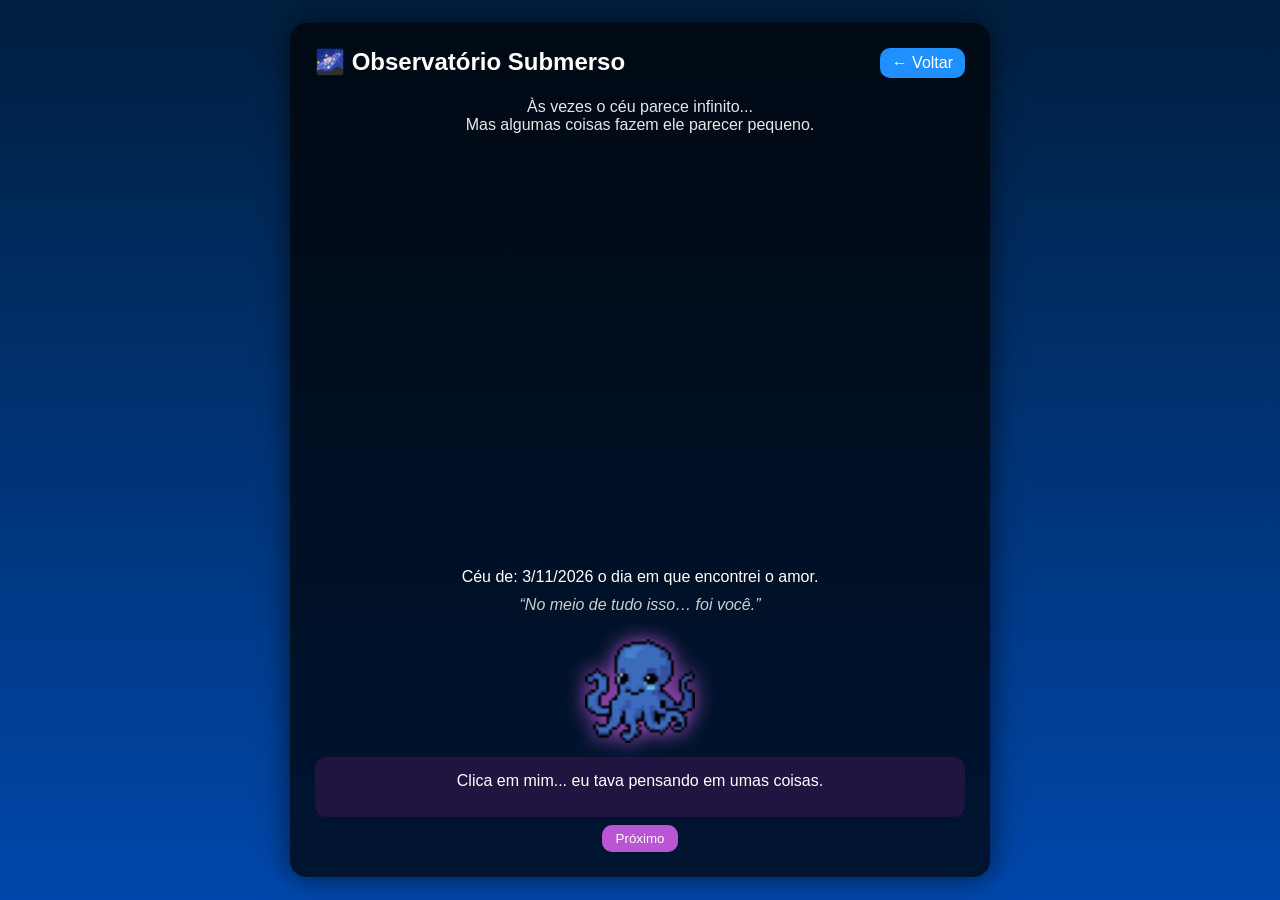
<file: polvo.html>
<!DOCTYPE html>
<html lang="pt-BR">
<head>
<meta charset="UTF-8">
<meta name="viewport" content="width=device-width, initial-scale=1.0">
<title>🌌 Observatório</title>

<style>
* { margin:0; padding:0; box-sizing:border-box; }

body {
    font-family: Arial, sans-serif;
    background: linear-gradient(180deg, #001f3f, #0047AB);
    color: white;
    display: flex;
    justify-content: center;
    align-items: center;
    min-height: 100vh;
    padding: 20px;
}

.container {
    width: min(90vw, 700px);
    background: rgba(0,0,0,0.7);
    border-radius: 16px;
    padding: 25px;
    box-shadow: 0 0 30px rgba(0,0,0,0.6);
}

.header {
    display:flex;
    justify-content:space-between;
    margin-bottom:20px;
}

.volta-link {
    background:#1e90ff;
    padding:6px 12px;
    border-radius:10px;
    text-decoration:none;
    color:white;
}

.conteudo {
    text-align:center;
    margin-bottom:20px;
    opacity:0.9;
}

canvas {
    width:100%;
    border-radius:12px;
    margin-top:10px;
}

/* NPC */
.npc {
    margin-top:25px;
    text-align:center;
}

.npc img {
    width:110px;
    cursor:pointer;
    filter: drop-shadow(0 0 10px #BA55D3);
}

.dialogo {
    margin-top:10px;
    background: rgba(40,20,70,0.8);
    padding:15px;
    border-radius:12px;
    min-height:60px;
}

button {
    margin-top:8px;
    padding:6px 14px;
    border:none;
    border-radius:10px;
    background:#BA55D3;
    color:white;
    cursor:pointer;
}

.info, .mensagem {
    text-align:center;
    margin-top:10px;
}

.mensagem {
    font-style:italic;
    opacity:0.8;
}
</style>
</head>

<body>

<div class="container">

<div class="header">
    <h2>🌌 Observatório Submerso</h2>
    <a href="index.html" class="volta-link">← Voltar</a>
</div>

<div class="conteudo">
    <p>Às vezes o céu parece infinito...</p>
    <p>Mas algumas coisas fazem ele parecer pequeno.</p>
</div>



<!-- <canvas id="canvas" width="600" height="350"></canvas> -->
<iframe 
src="https://stellarium-web.org/?date=2024-03-11T21:00:00&lat=-31.77&lng=-52.34"
width="100%" 
height="400"
style="border:none; border-radius:12px;">
<script>
    document.getElement
</script>
</iframe>
<div class="info" id="data"></div>
<div class="mensagem" id="mensagem"></div>

<!-- NPC -->
<div class="npc">
    <img src="sprites/peixes/polvo.png" id="polvo">

    <div class="dialogo" id="texto">
        Clica em mim... eu tava pensando em umas coisas.
    </div>

    <button id="btn">Próximo</button>
</div>

</div>

<script>
// ===== DATA =====
const hoje = new Date(2026, 2, 11); // 11 de março de 2026
const seed = hoje.getDate() + hoje.getMonth()*31 + hoje.getFullYear();

document.getElementById("data").textContent =
    "Céu de: " + hoje.toLocaleDateString() + " o dia em que encontrei o amor.";

// ===== RANDOM =====
function rand(seed){
    let x = Math.sin(seed)*10000;
    return x - Math.floor(x);
}




// ===== MENSAGEM =====

document.getElementById("mensagem").textContent = "“No meio de tudo isso… foi você.”";

// ===== NPC DIÁLOGO =====
const dialogos = [
    "Tá vendo esse céu?",
    "Ele tava assim naquele dia.",
    "Eu não sabia que algo importante tava começando ali.",
    "...",
    "Mas de alguma forma, tava.",
    "E ainda tá."
];;

let i = -1;

document.getElementById("btn").onclick = () => {
    i = (i + 1) % dialogos.length;
    document.getElementById("texto").textContent = dialogos[i];
};

// clique direto no polvo também avança
document.getElementById("polvo").onclick = () => {
    document.getElementById("polvo").style.transform = "scale(1.1)";
    setTimeout(()=>document.getElementById("polvo").style.transform="scale(1)",150);
    i = (i + 1) % dialogos.length;
    document.getElementById("texto").textContent = dialogos[i];
};

</script>

</body>
</html>
</file>
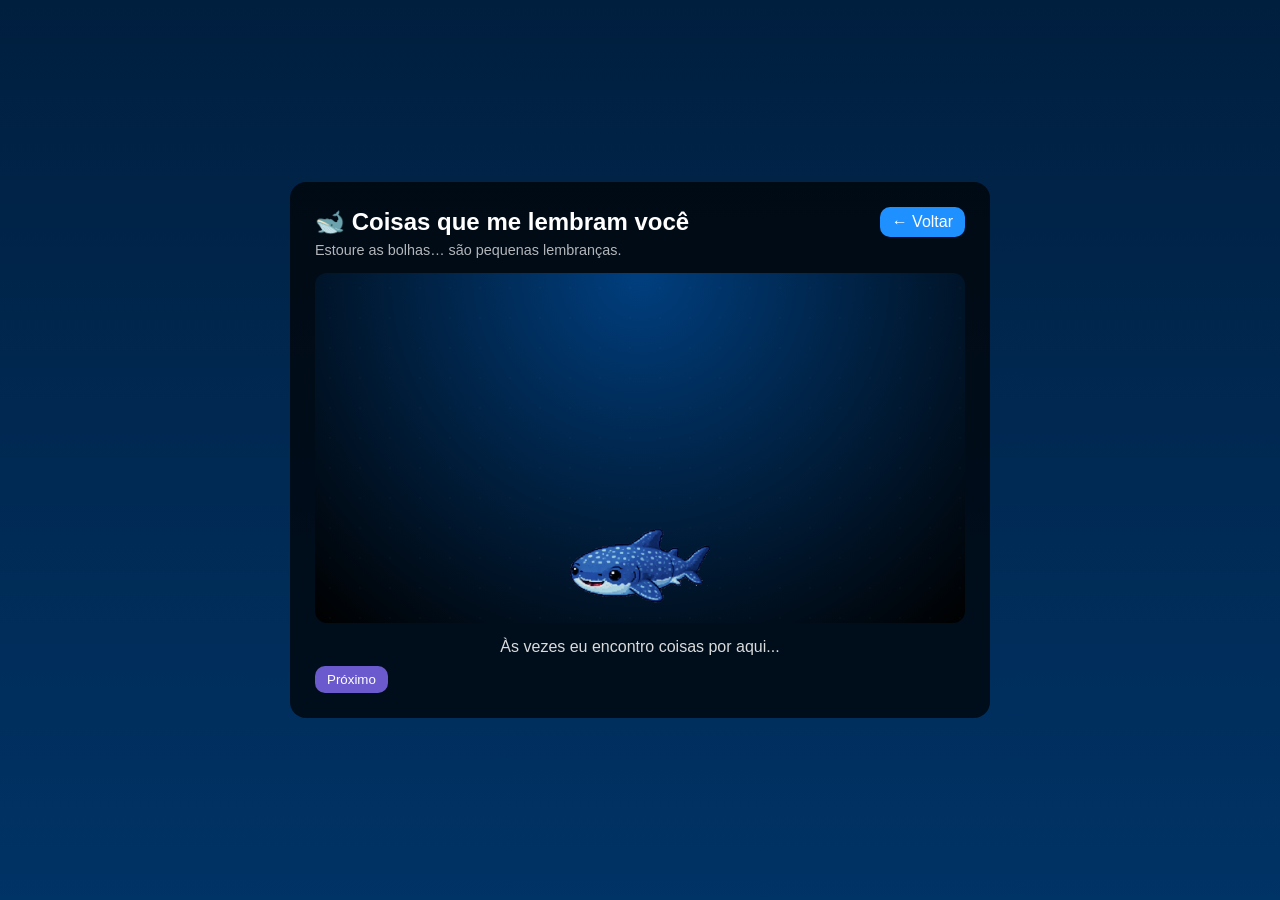
<file: tubarao-baleia.html>
<!DOCTYPE html>
<html lang="pt-BR">
<head>
<meta charset="UTF-8">
<meta name="viewport" content="width=device-width, initial-scale=1.0">
<title>🐋 Memórias</title>

<style>
*{margin:0;padding:0;box-sizing:border-box;}

body{
    font-family: Arial, sans-serif;
    background: linear-gradient(180deg,#001f3f,#003366);
    color:white;
    display:flex;
    justify-content:center;
    align-items:center;
    min-height:100vh;
    padding:20px;
}

.container{
    width:min(90vw,700px);
    background:rgba(0,0,0,0.7);
    border-radius:16px;
    padding:25px;
}

.header{
    display:flex;
    flex-direction:column;
    gap:5px;
    margin-bottom:15px;
}

.topbar{
    display:flex;
    justify-content:space-between;
    align-items:center;
}

.voltar{
    background:#1e90ff;
    padding:6px 12px;
    border-radius:10px;
    text-decoration:none;
    color:white;
}

.sub{
    opacity:0.7;
    font-size:0.9rem;
}

/* oceano */
.oceano{
    position:relative;
    height:350px;
    overflow:hidden;
    border-radius:12px;
    background: radial-gradient(circle at top, #003f7f, #000);
}

/* NÃO BLOQUEIA CLIQUE */
.oceano::after{
    content:"";
    position:absolute;
    width:100%;
    height:100%;
    background:radial-gradient(circle, rgba(255,255,255,0.05) 1px, transparent 1px);
    background-size:30px 30px;
    opacity:0.3;
    pointer-events:none;
}

/* tubarão */
#tubarao{
    position:absolute;
    width:140px;
    bottom:20px;
    left:50%;
    transform:translateX(-50%);
    opacity:0.9;
    animation: flutuar 4s ease-in-out infinite;
    cursor:pointer;
    z-index:2;
}

@keyframes flutuar{
    0%,100% { transform:translate(-50%,0); }
    50% { transform:translate(-50%,-8px); }
}

/* bolhas */
.bolha{
    position:absolute;
    bottom:-50px;
    width:28px;
    height:28px;
    border-radius:50%;
    background:rgba(255,255,255,0.25);
    border:1px solid rgba(255,255,255,0.6);
    cursor:pointer;
    animation:subir linear forwards;
    z-index:5;
}

@keyframes subir{
    to{
        transform:translateY(-450px);
        opacity:0;
    }
}

/* overlay */
#overlay{
    position:absolute;
    top:45%;
    left:50%;
    transform:translate(-50%,-50%);
    background:rgba(0,0,0,0.75);
    padding:15px;
    border-radius:12px;
    text-align:center;
    opacity:0;
    pointer-events:none;
    transition:0.4s;
    z-index:10;
}

#overlay.show{
    opacity:1;
    pointer-events:auto;
}

#overlay img{
    max-width:160px;
    max-height: 100px;
    border-radius:8px;
}

#overlay p{
    margin-top:10px;
    font-style:italic;
}

/* diálogo */
.dialogo{
    margin-top:15px;
    text-align:center;
    opacity:0.85;
}

button{
    margin-top:10px;
    padding:6px 12px;
    border:none;
    border-radius:10px;
    background:#6a5acd;
    color:white;
    cursor:pointer;
}

.play {
    scale: 1;
    margin-top:20px;
    
    border:none;
    border-radius:10px;
    background:#32cd32;
    color:white;
}

</style>
</head>

<body>

<div class="container">

<div class="header">
    <div class="topbar">
        <h2>🐋 Coisas que me lembram você</h2>
        <a href="index.html" class="voltar">← Voltar</a>
    </div>
    <p class="sub">Estoure as bolhas… são pequenas lembranças.</p>
</div>

<div class="oceano" id="oceano">

    <img src="sprites/peixes/tubarao-baleia.png" id="tubarao">

    <div id="overlay">
        <img id="imgMemoria">
        <p id="textoMemoria"></p>
    </div>

</div>

<div class="dialogo" id="texto">
    Às vezes eu encontro coisas por aqui...
</div>

<button id="next">Próximo</button>

</div>

<script>

// ===== MEMÓRIAS =====
const memorias = [
    {
        img: "https://cdnm.westwing.com.br/glossary/uploads/br/2023/08/11191434/lirio-azul.png",
        texto: "suas flores favoritas..."
    },
    {
        img: "https://images.unsplash.com/photo-1566342088293-38debd381c63",
        texto: "o mar de noite..."
    },
    {
        img: "imgs/musica.jpg",
        texto: "essa música sempre me lembra você.",
        musica: 'https://open.spotify.com/intl-pt/track/2QjOHCTQ1Jl3zawyYOpxh6?si=2477b5bcda7b46a6'
    },
    {
        img: "imgs/twilight.jpg",
        texto: "e claro, a saga Crepúsculo."
    },
    {
        img: "imgs/conjuring.jpg",
        texto: 'Seu filme de "romance" favorito.',
        musica: 'https://open.spotify.com/intl-pt/track/44AyOl4qVkzS48vBsbNXaC?si=7fa3520c20784274'
    },
    {
        img: "imgs/chale.jpeg",
        texto: "O sonho de um chalé na floresta."
    },
    {
        img: "imgs/reze.jpg",
        texto: "A personagem Reze."
    },
    {
        img: "imgs/scooby.jpeg",
        texto: "Seu desenho favorito, com um enfoque na Velma e Salsicha."
    }    

];

let timeout;

// ===== CRIAR BOLHA =====
function criarBolha(){
    const b = document.createElement("div");
    b.className = "bolha";

    b.style.left = Math.random()*90 + "%";
    b.style.animationDuration = (7 + Math.random()*3) + "s";

    document.getElementById("oceano").appendChild(b);

    setTimeout(()=>b.remove(),9000);
}

// ===== ESTOURAR =====
function estourar(b){

    // para animação
    b.style.animation = "none";

    const rect = b.getBoundingClientRect();

    b.style.position = "fixed";
    b.style.left = rect.left + "px";
    b.style.top = rect.top + "px";

    b.style.transition = "all 0.2s ease-out";
    b.style.transform = "scale(1.6)";
    b.style.opacity = "0";

    setTimeout(()=>b.remove(),200);

    const m = memorias[Math.floor(Math.random()*memorias.length)];

    const overlay = document.getElementById("overlay");

    document.getElementById("imgMemoria").src = m.img;
    document.getElementById("textoMemoria").textContent = m.texto;

    if(m.musica && !document.querySelector("#overlay .play")){
        const button = document.createElement("a");
        button.className = "play";
        button.textContent = "Ouvir";
        overlay.appendChild(button);
    }

    else if (!m.musica && document.querySelector("#overlay .play")){
        document.querySelector("#overlay .play").remove();
    }

    if (m.musica){
        document.querySelector("#overlay .play").href = m.musica;
    }

    overlay.classList.add("show");

    if (timeout) clearTimeout(timeout);
    timeout = setTimeout(()=>{
        overlay.classList.remove("show");
    },4500);
}

// ===== DELEGAÇÃO DE CLIQUE (NÃO FALHA) =====
document.getElementById("oceano").addEventListener("click", (e)=>{
    if(e.target.classList.contains("bolha")){
        estourar(e.target);
    }

    else if(e.target.classList.contains("play")){
        e.target.click();
    }
});

// spawn contínuo
setInterval(criarBolha,2000);

// ===== TUBARÃO =====
const tubarao = document.getElementById("tubarao");

tubarao.onclick = () => {
    tubarao.style.transform = "translateX(-50%) scale(1.08)";
    setTimeout(()=>{
        tubarao.style.transform = "translateX(-50%) scale(1)";
    },200);

    i = (i + 1) % falas.length;
    document.getElementById("texto").textContent = falas[i];
};

// ===== DIÁLOGO =====
const falas = [
    "...",
    "Às vezes eu encontro coisas por aqui.",
    "Coisas pequenas.",
    "Que me fazem lembrar de você.",
    "...",
    "Tenta pegar uma."
];

let i=1;

document.getElementById("next").onclick=()=>{
    i=(i+1)%falas.length;
    document.getElementById("texto").textContent=falas[i];
};

</script>

</body>
</html>
</file>
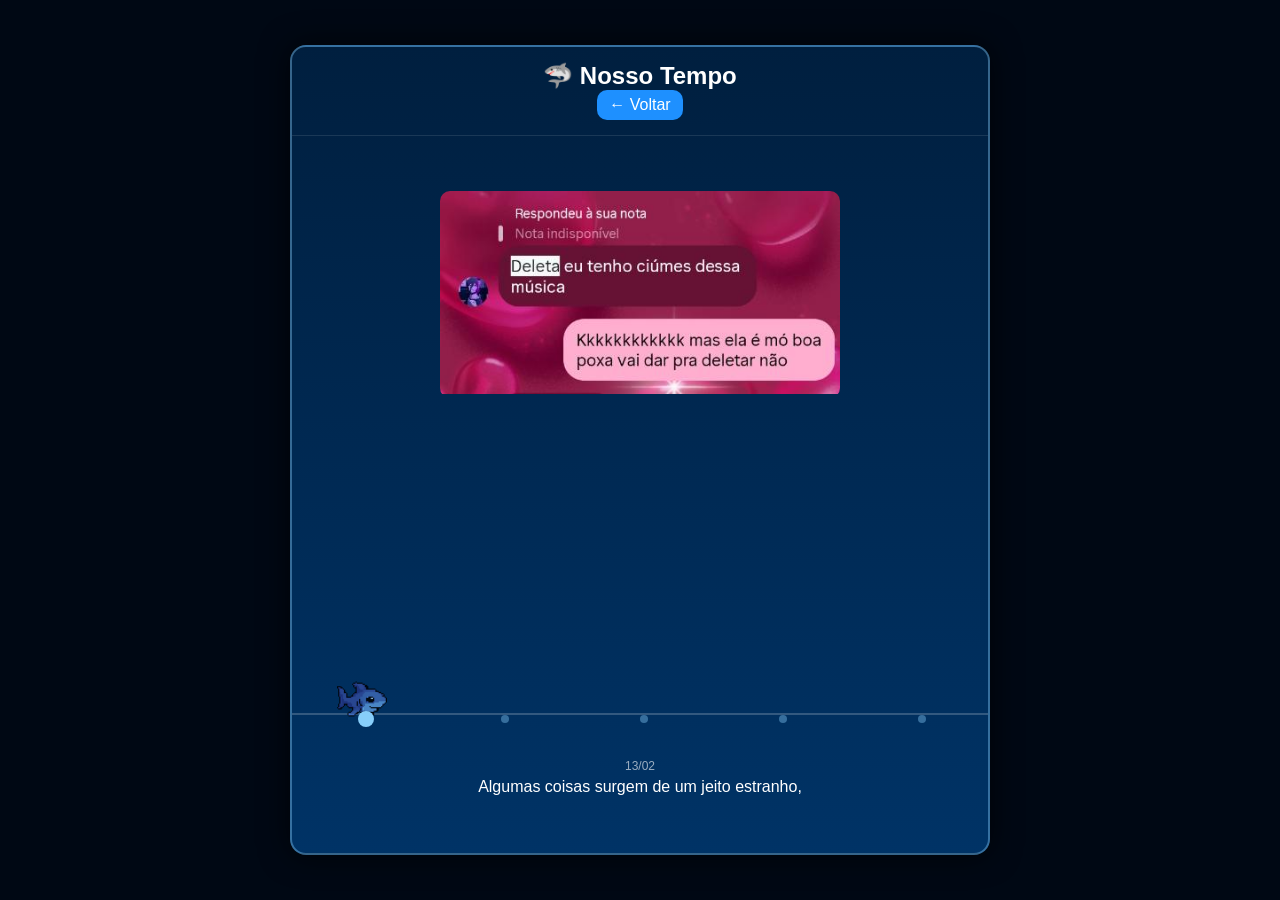
<file: tubarao.html>
<!DOCTYPE html>
<html lang="pt-BR">
<head>
<meta charset="UTF-8">
<meta name="viewport" content="width=device-width, initial-scale=1.0">
<title>🦈 Nosso Tempo</title>

<style>
*{margin:0;padding:0;box-sizing:border-box;}

body{
    font-family:Arial;
    background:#000814;
    color:white;
    display:flex;
    justify-content:center;
    align-items:center;
    height:100vh;
}

/* caixa */
.container{
    width:min(90vw,700px);
    height:90vh;
    background:linear-gradient(180deg,#001f3f,#003366);
    border-radius:16px;
    border:2px solid rgba(135,206,250,0.4);
    box-shadow:0 0 30px rgba(0,0,0,0.7);
    position:relative;
    overflow:hidden;
}

.header{
    text-align:center;
    padding:15px;
    display:flex;
    flex-direction:column;
    gap:5px;
    margin-bottom:15px;
    border-bottom:1px solid rgba(255,255,255,0.1);
}

.topbar{
    display:flex;
    flex-direction:column;
    justify-content:space-between;
    align-items:center;
}
.voltar{
    background:#1e90ff;
    padding:6px 12px;
    border-radius:10px;
    text-decoration:none;
    color:white;
}


/* área */
.area{
    width:100%;
    height:100%;
    position:relative;
}

/* linha */
.linha{
    position:absolute;
    bottom:30%;
    width:100%;
    height:2px;
    background:rgba(255,255,255,0.2);
}

/* tubarão */
.tubarao{
    position:absolute;
    bottom:32%;
    left:30%;
    transform:translate(-50%,50%) scaleX(-1);
    width:50px;
    opacity:0.85;
    transition:0.25s ease-out;
}

/* pontos */
.evento{
    position:absolute;
    bottom:29%;
    width:8px;
    height:8px;
    border-radius:50%;
    background:#87CEFA;
    opacity:0.4;
    transition:0.3s;
}

.evento.ativo{
    transform:scale(2);
    opacity:1;
}

/* imagem */
.imgBox{
    position:absolute;
    top:5%;
    left:50%;
    transform:translateX(-50%);
    width:400px;
    max-height: 400px;    
    border-radius:10px;
    overflow:hidden;
    opacity:0;
    transition:0.4s;
}

.imgBox img{
    width:100%;
    height:100%;
    object-fit: fill;
}

/* texto */
.texto{
    position:absolute;
    bottom:20%;
    width:100%;
    text-align:center;
}

.data{
    font-size:0.75rem;
    opacity:0.6;
}

.frase{
    font-size:1rem;
    margin-top:5px;
}

.dica{
    position:absolute;
    bottom:5%;
    width:100%;
    text-align:center;
    font-size:0.7rem;
    opacity:0.4;
}
</style>
</head>

<body>

<div class="container">

<div class="header">
    <div class="topbar">
        <h2>🦈 Nosso Tempo</h2>
        <a href="index.html" class="voltar">← Voltar</a>
    </div>
    
</div>

<div class="area" id="area">

<div class="linha"></div>

<img src="sprites/peixes/tubarao.png" class="tubarao" id="tubarao">

<div class="imgBox" id="imgBox">
    <img id="imgMomento">
</div>

<div class="texto">
    <div class="data" id="data">...</div>
    <div class="frase" id="frase">Segue… eu já vi isso antes.</div>
</div>

<div class="dica">(arraste para os lados)</div>

</div>

</div>

<script>

let progresso = 0;
let target = 0;
let arrastando = false;

const momentos = [
    { p:0.1, data:"13/02", img:"imgs/13-02.jpeg", texto:"Algumas coisas surgem de um jeito estranho," },
    { p:0.3, data:"06/03", img:"imgs/06-03.jpeg", texto:"mas de pouco em pouco vão ganhando forma." },
    { p:0.5, data:"11/03", img:"imgs/11-03.jpeg", texto:"Uma forma bonita, muito bonita." },
    { p:0.7, data:"22/04", img:"imgs/22-04.jpeg", texto:"Porém sem nunca deixar de ser extravagante." },
    { p:0.9, data:"agora", img:"imgs/birthday.png", texto:"FELIZ ANIVERSÁRIO!" }
];

const frase = document.getElementById("frase");
const dataEl = document.getElementById("data");
const tubarao = document.getElementById("tubarao");
const imgBox = document.getElementById("imgBox");
const imgMomento = document.getElementById("imgMomento");
const area = document.getElementById("area");

// criar pontos
momentos.forEach(m=>{
    let e = document.createElement("div");
    e.className = "evento";
    e.style.left = (m.p * 100) + "%";
    area.appendChild(e);
    m.el = e;
});

// encontra mais próximo
function getMaisProximo(p){
    let mais = momentos[0];
    let menor = Infinity;

    momentos.forEach(m=>{
        let d = Math.abs(p - m.p);
        if(d < menor){
            menor = d;
            mais = m;
        }
    });

    return mais;
}

// atualizar visual
function render(){

    let atual = getMaisProximo(progresso);

    frase.textContent = atual.texto;
    dataEl.textContent = atual.data;
    imgMomento.src = atual.img;
    imgBox.style.opacity = 1;

    tubarao.style.left = (atual.p * 100) + "%";

    momentos.forEach(m=>{
        if(m === atual){
            m.el.classList.add("ativo");
        } else {
            m.el.classList.remove("ativo");
        }
    });
}

// magnetismo (loop)
function loop(){

    if(!arrastando){
        let alvo = getMaisProximo(target).p;
        progresso += (alvo - progresso) * 0.15;
    }

    render();
    requestAnimationFrame(loop);
}

loop();

// drag mouse
area.onmousedown = ()=> arrastando = true;
area.onmouseup = ()=> arrastando = false;

area.onmousemove = (e)=>{
    if(arrastando){
        target = e.clientX / area.clientWidth;
        progresso = target;
    }
};

// touch
area.ontouchstart = ()=> arrastando = true;
area.ontouchend = ()=> arrastando = false;

area.ontouchmove = (e)=>{
    target = e.touches[0].clientX / area.clientWidth;
    progresso = target;
};

</script>

</body>
</html>
</file>
